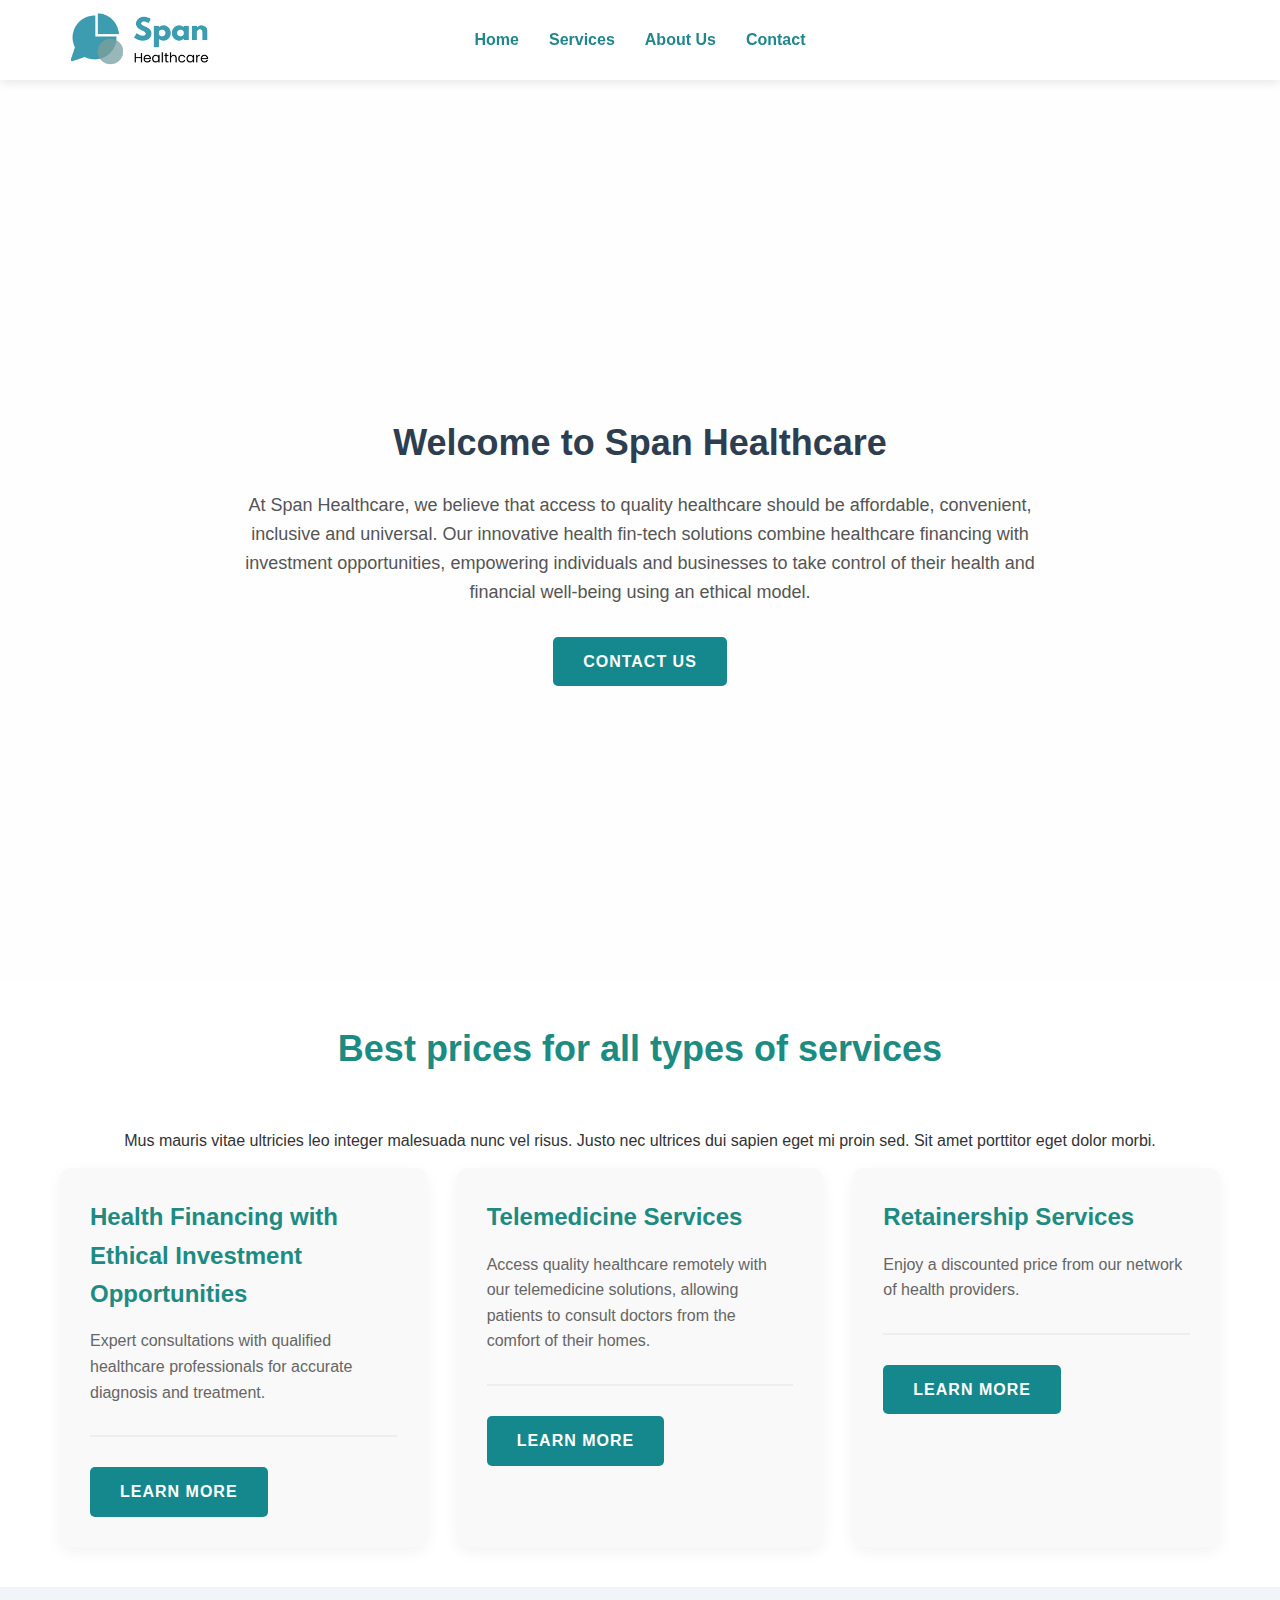
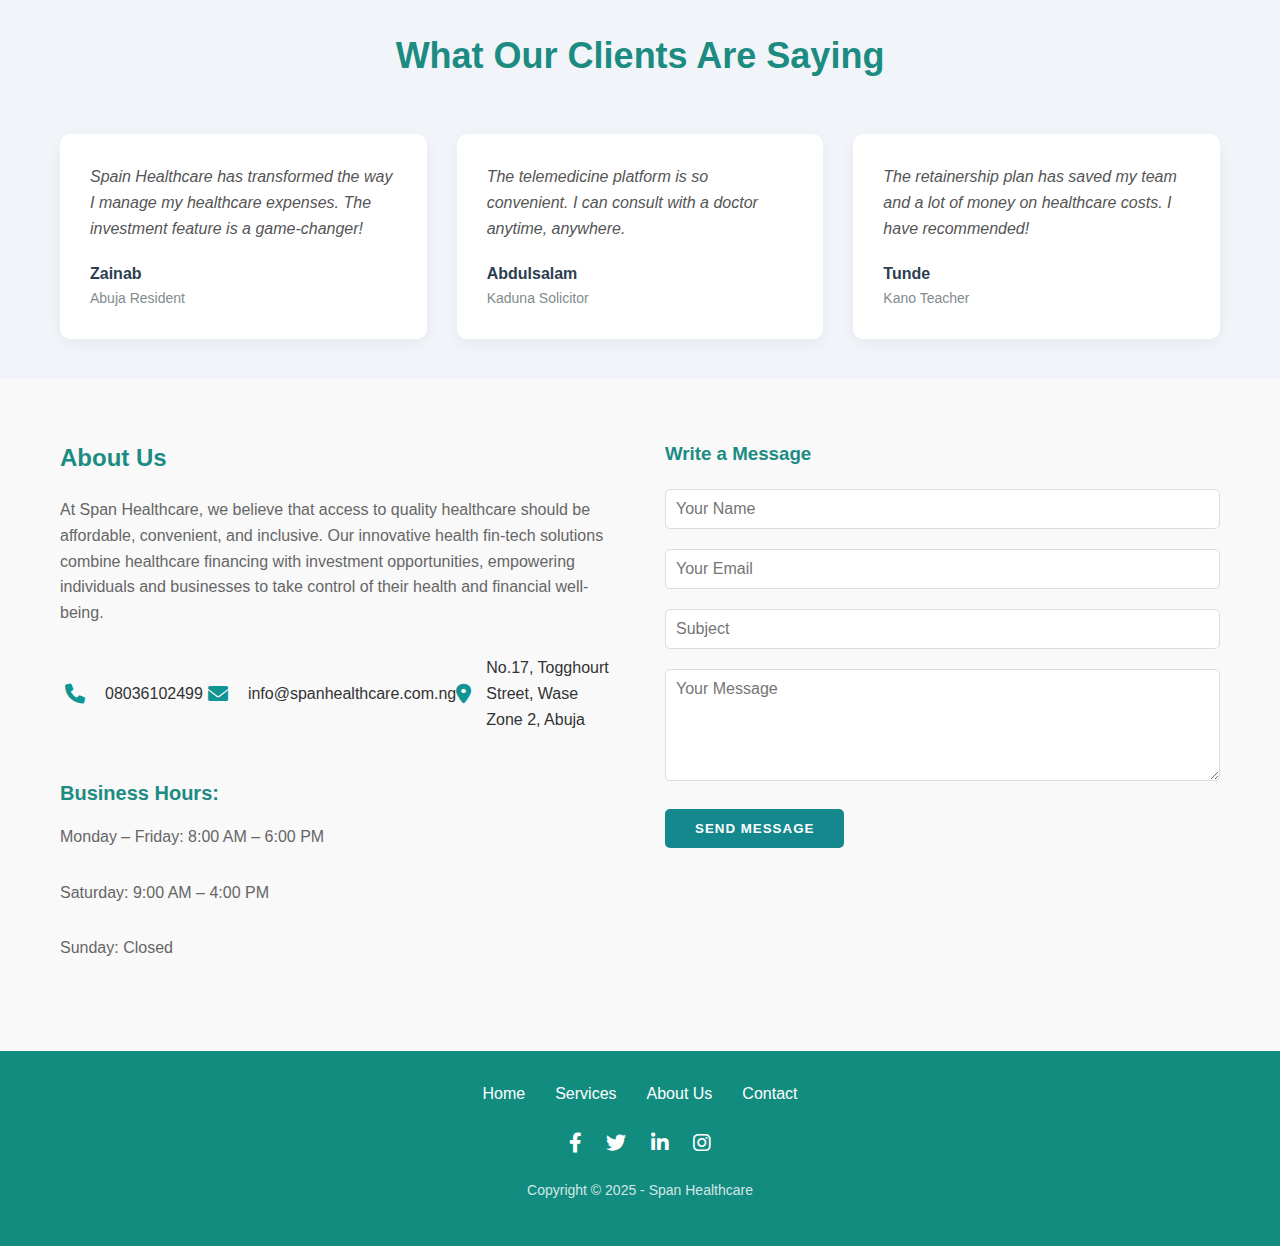
<file: index.html>
<!DOCTYPE html>
<html lang="en">
<head>
    <meta charset="UTF-8">
    <meta name="viewport" content="width=device-width, initial-scale=1.0">
    <title>Span Healthcare - Home</title>
    <link rel="stylesheet" href="styles.css">
    <link rel="stylesheet" href="https://cdnjs.cloudflare.com/ajax/libs/font-awesome/6.0.0-beta3/css/all.min.css">
    <link href="https://fonts.googleapis.com/css2?family=Montserrat:wght@400;700&display=swap" rel="stylesheet">
    <link rel="preconnect" href="https://fonts.googleapis.com">
<link rel="preconnect" href="https://fonts.gstatic.com" crossorigin>
<link href="https://fonts.googleapis.com/css2?family=Montserrat:ital,wght@0,100..900;1,100..900&display=swap" rel="stylesheet">
</head>
<body>
    <header>
        <div class="container nav-container">
            <!-- Logo -->
            <a href="index.html" class="logo">
                <img src="images/span-logo.png" alt="Span Healthcare Logo" class="logo-img">
            </a>
            
            <!-- Desktop Navigation -->
            <nav class="nav-center">
                <ul class="nav-links">
                    <li><a href="index.html">Home</a></li>
                    <li><a href="services.html">Services</a></li>
                    <li><a href="about.html">About Us</a></li>
                    <li><a href="contact.html">Contact</a></li>
                </ul>
            </nav>
            
            <!-- Mobile Menu Toggle -->
            <div class="hamburger">
                <div class="line1"></div>
                <div class="line2"></div>
                <div class="line3"></div>
            </div>
        </div>
    </header>

    <!-- Hero Section -->
    <section id="home" class="hero">
        <div class="container">
            <div class="hero-content">
                <h1>Welcome to Span Healthcare</h1>
                <p>At Span Healthcare, we believe that access to quality healthcare should be affordable, convenient, inclusive and universal. Our innovative health fin-tech solutions combine healthcare financing with investment opportunities, empowering individuals and businesses to take control of their health and financial well-being using an ethical model.</p>
                <a href="#contact" class="btn">Contact Us</a>
            </div>
        </div>
    </section>

    <!-- Services Section -->
    <section id="services" class="services">
        <div class="container">
            <h2>Best prices for all types of services</h2>
            <p class="text-center">Mus mauris vitae ultricies leo integer malesuada nunc vel risus. Justo nec ultrices dui sapien eget mi proin sed. Sit amet porttitor eget dolor morbi.</p>
            
            <div class="service-cards">
                <div class="service-card">
                    <h3>Health Financing with Ethical Investment Opportunities</h3>
                    <p>Expert consultations with qualified healthcare professionals for accurate diagnosis and treatment.</p>
                    <div class="divider"></div>
                    <a href="#health-financing" class="btn">Learn More</a>
                </div>
                
                <div class="service-card">
                    <h3>Telemedicine Services</h3>
                    <p>Access quality healthcare remotely with our telemedicine solutions, allowing patients to consult doctors from the comfort of their homes.</p>
                    <div class="divider"></div>
                    <a href="#telemedicine" class="btn">Learn More</a>
                </div>
                
                <div class="service-card">
                    <h3>Retainership Services</h3>
                    <p>Enjoy a discounted price from our network of health providers.</p>
                    <div class="divider"></div>
                    <a href="#" class="btn">Learn More</a>
                </div>
            </div>
        </div>
    </section>

    <!-- Testimonials Section -->
    <section class="testimonials">
        <div class="container">
            <h2>What Our Clients Are Saying</h2>
            
            <div class="testimonial-cards">
                <div class="testimonial-card">
                    <p>Spain Healthcare has transformed the way I manage my healthcare expenses. The investment feature is a game-changer!</p>
                    <div class="testimonial-author">Zainab</div>
                    <div class="testimonial-role">Abuja Resident</div>
                </div>
                
                <div class="testimonial-card">
                    <p>The telemedicine platform is so convenient. I can consult with a doctor anytime, anywhere.</p>
                    <div class="testimonial-author">Abdulsalam</div>
                    <div class="testimonial-role">Kaduna Solicitor</div>
                </div>
                
                <div class="testimonial-card">
                    <p>The retainership plan has saved my team and a lot of money on healthcare costs. I have recommended!</p>
                    <div class="testimonial-author">Tunde</div>
                    <div class="testimonial-role">Kano Teacher</div>
                </div>
            </div>
        </div>
    </section>

    <!-- Contact Section -->
    <section id="contact" class="contact">
        <div class="container">
            <div class="contact-grid">
                <div class="contact-info">
                    <h3>About Us</h3>
                    <p>At Span Healthcare, we believe that access to quality healthcare should be affordable, convenient, and inclusive. Our innovative health fin-tech solutions combine healthcare financing with investment opportunities, empowering individuals and businesses to take control of their health and financial well-being.</p>
                    
                    <div class="contact-details">
                        <div>
                            <i class="fas fa-phone"></i>
                            <span>08036102499</span>
                        </div>
                        <div>
                            <i class="fas fa-envelope"></i>
                            <span>info@spanhealthcare.com.ng</span>
                        </div>
                        <div>
                            <i class="fas fa-map-marker-alt"></i>
                            <span>No.17, Togghourt Street, Wase Zone 2, Abuja</span>
                        </div>
                    </div>
                    
                    <div class="business-hours">
                        <h4>Business Hours:</h4>
                        <p>Monday – Friday: 8:00 AM – 6:00 PM</p>
                        <p>Saturday: 9:00 AM – 4:00 PM</p>
                        <p>Sunday: Closed</p>
                    </div>
                </div>
                
                <div class="contact-form">
                    <h3>Write a Message</h3>
                    <form>
                        <div class="form-group">
                            <input type="text" placeholder="Your Name" required>
                        </div>
                        <div class="form-group">
                            <input type="email" placeholder="Your Email" required>
                        </div>
                        <div class="form-group">
                            <input type="text" placeholder="Subject">
                        </div>
                        <div class="form-group">
                            <textarea placeholder="Your Message" rows="5" required></textarea>
                        </div>
                        <button type="submit" class="btn">Send Message</button>
                    </form>
                </div>
            </div>
        </div>
    </section>

    <!-- Footer -->
    <footer>
        <div class="container">
            <ul class="footer-links">
                <li><a href="index.html">Home</a></li>
                <li><a href="services.html">Services</a></li>
                <li><a href="about.html">About Us</a></li>
                <li><a href="contact.html">Contact</a></li>
            </ul>
            
            <div class="social-links">
                <a href="#"><i class="fab fa-facebook-f"></i></a>
                <a href="#"><i class="fab fa-twitter"></i></a>
                <a href="#"><i class="fab fa-linkedin-in"></i></a>
                <a href="#"><i class="fab fa-instagram"></i></a>
            </div>
            
            <p class="copyright">Copyright © 2025 - Span Healthcare</p>
        </div>
    </footer>

    <!-- JavaScript -->
    <script src="script.js"></script>
</body>
</html>
</file>
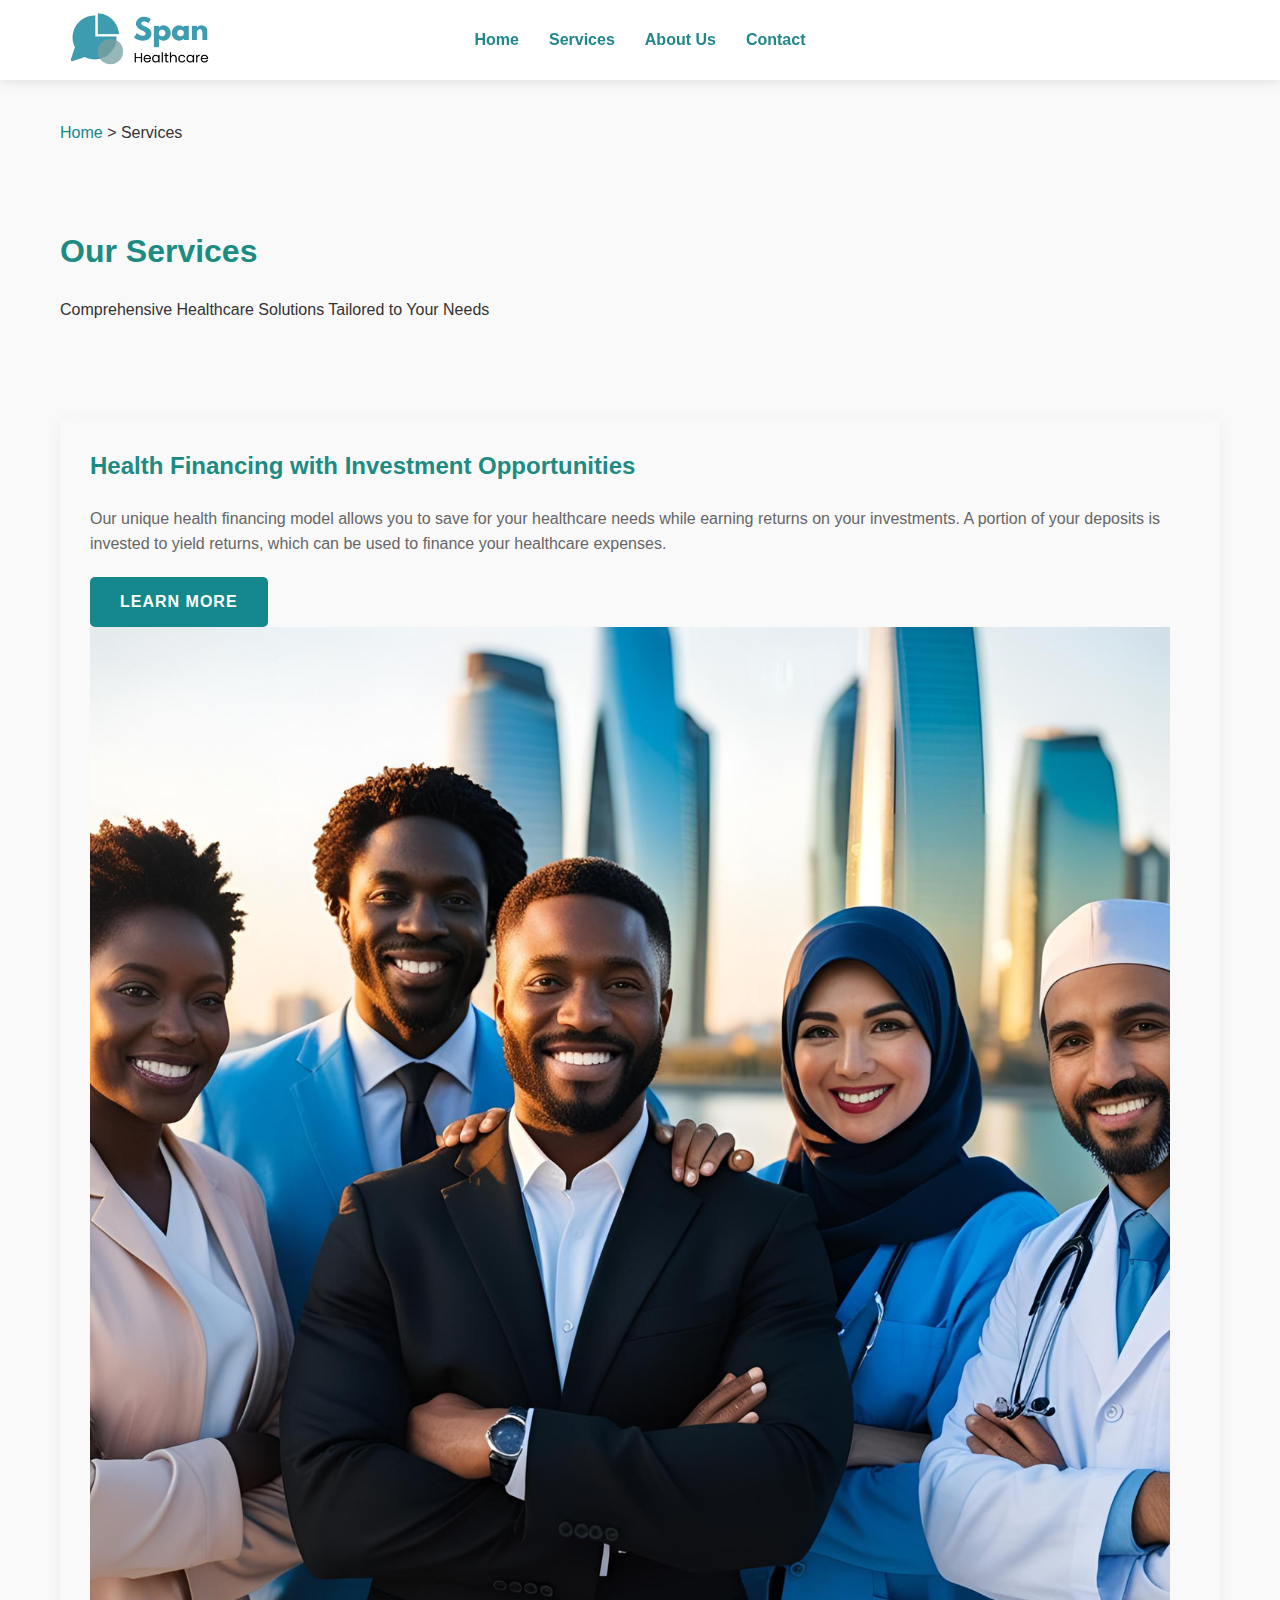
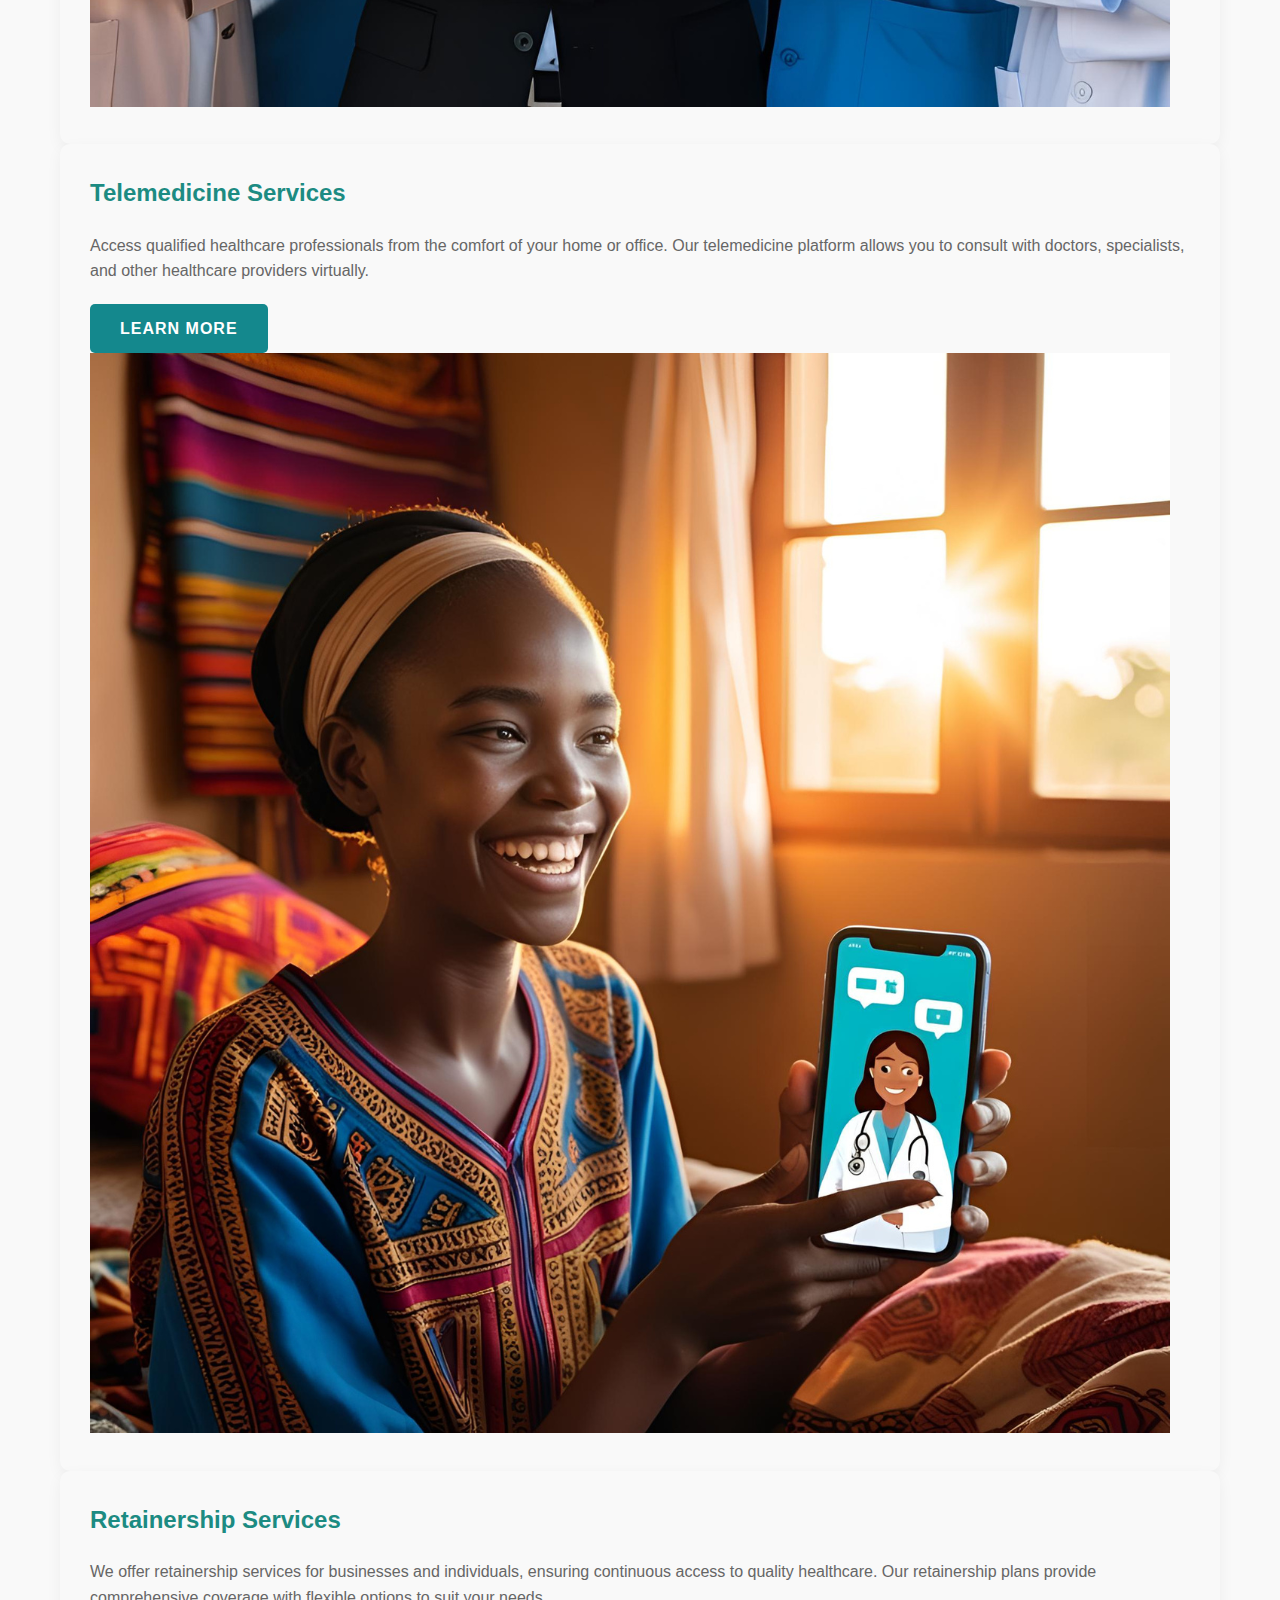
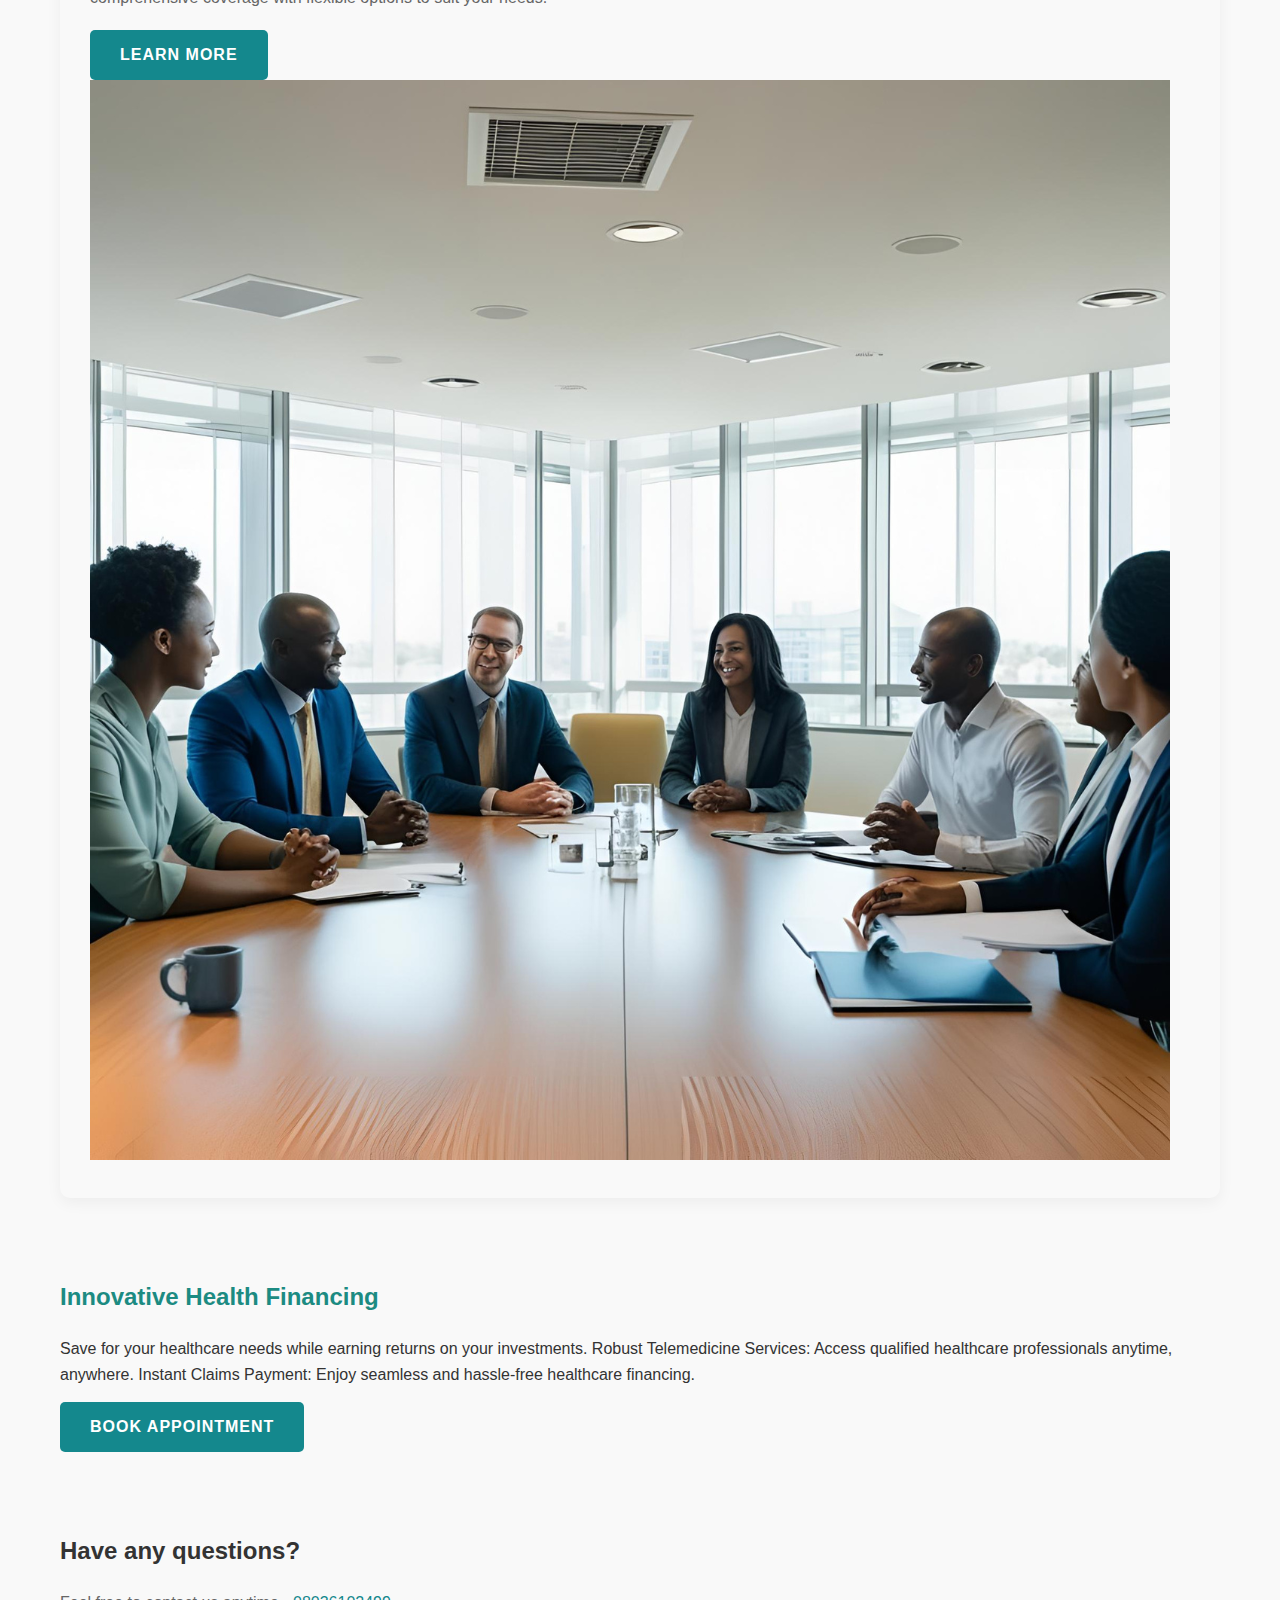
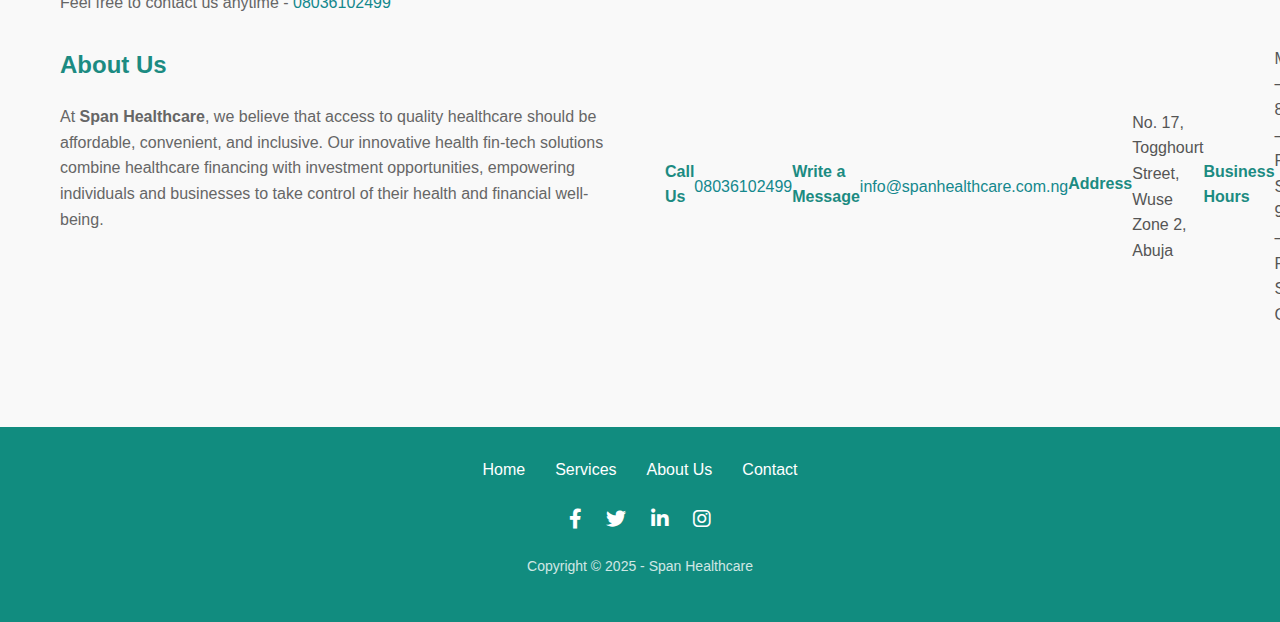
<file: services.html>
<!DOCTYPE html>
<html lang="en">
<head>
    <meta charset="UTF-8">
    <meta name="viewport" content="width=device-width, initial-scale=1.0">
    <title>Our Services | Span Healthcare</title>
    <link rel="stylesheet" href="styles.css">
    <link rel="stylesheet" href="https://cdnjs.cloudflare.com/ajax/libs/font-awesome/6.0.0-beta3/css/all.min.css">
</head>
<body>
    <header>
        <div class="container nav-container">
            <!-- Logo -->
            <a href="index.html" class="logo">
                <img src="images/span-logo.png" alt="Span Healthcare Logo" class="logo-img">
            </a>
            
            <!-- Desktop Navigation -->
            <nav class="nav-center">
                <ul class="nav-links">
                    <li><a href="index.html">Home</a></li>
                    <li><a href="services.html">Services</a></li>
                    <li><a href="about.html">About Us</a></li>
                    <li><a href="contact.html">Contact</a></li>
                </ul>
            </nav>
            
            <!-- Mobile Menu Toggle -->
            <div class="hamburger">
                <div class="line1"></div>
                <div class="line2"></div>
                <div class="line3"></div>
            </div>
        </div>
    </header>

    <!-- Breadcrumb -->
    <section class="breadcrumb">
        <div class="container">
            <a href="index.html">Home</a> > <span>Services</span>
        </div>
    </section>

    <!-- Services Hero -->
    <section class="services-hero">
        <div class="container">
            <h1>Our Services</h1>
            <p class="subtitle">Comprehensive Healthcare Solutions Tailored to Your Needs</p>
        </div>
    </section>

    <!-- Services Grid -->
    <section class="services-grid">
        <div class="container">
            <div class="service-card">
                <div class="service-content">
                    <h2>Health Financing with Investment Opportunities</h2>
                    <p>Our unique health financing model allows you to save for your healthcare needs while earning returns on your investments. A portion of your deposits is invested to yield returns, which can be used to finance your healthcare expenses.</p>
                    <a href="#" class="btn">Learn More</a>
                </div>
                <div class="service-image">
                    <img src="images/Healthcare.png" alt="Health Financing">
                </div>
            </div>
            
            <div class="service-card reverse">
                <div class="service-content">
                    <h2>Telemedicine Services</h2>
                    <p>Access qualified healthcare professionals from the comfort of your home or office. Our telemedicine platform allows you to consult with doctors, specialists, and other healthcare providers virtually.</p>
                    <a href="#" class="btn">Learn More</a>
                </div>
                <div class="service-image">
                    <img src="images/telemedicine.png" alt="Telemedicine">
                </div>
            </div>
            
            <div class="service-card">
                <div class="service-content">
                    <h2>Retainership Services</h2>
                    <p>We offer retainership services for businesses and individuals, ensuring continuous access to quality healthcare. Our retainership plans provide comprehensive coverage with flexible options to suit your needs.</p>
                    <a href="#" class="btn">Learn More</a>
                </div>
                <div class="service-image">
                    <img src="images/rship.png" alt="Retainership Services">
                </div>
            </div>
        </div>
    </section>

    <!-- CTA Section -->
    <section class="cta-section">
        <div class="container">
            <h2>Innovative Health Financing</h2>
            <p>Save for your healthcare needs while earning returns on your investments. Robust Telemedicine Services: Access qualified healthcare professionals anytime, anywhere. Instant Claims Payment: Enjoy seamless and hassle-free healthcare financing.</p>
            <a href="contact.html" class="btn">BOOK APPOINTMENT</a>
        </div>
    </section>

    <!-- Contact Info -->
    <section class="contact-info">
        <div class="container">
            <h2>Have any questions?</h2>
            <p class="contact-subtitle">Feel free to contact us anytime - <a href="tel:08036102499">08036102499</a></p>
            
            <div class="contact-grid">
                <div class="about-us">
                    <h3>About Us</h3>
                    <p>At <strong>Span Healthcare</strong>, we believe that access to quality healthcare should be affordable, convenient, and inclusive. Our innovative health fin-tech solutions combine healthcare financing with investment opportunities, empowering individuals and businesses to take control of their health and financial well-being.</p>
                </div>
                
                <div class="contact-details">
                    <div class="contact-column">
                        <h4>Call Us</h4>
                        <p><a href="tel:08036102499">08036102499</a></p>
                        
                        <h4>Write a Message</h4>
                        <p><a href="mailto:info@spanhealthcare.com.ng">info@spanhealthcare.com.ng</a></p>
                    </div>
                    
                    <div class="contact-column">
                        <h4>Address</h4>
                        <p>No. 17, Togghourt Street, Wuse Zone 2, Abuja</p>
                        
                        <h4>Business Hours</h4>
                        <p>Monday – Friday: 8:00 AM – 6:00 PM<br>
                        Saturday: 9:00 AM – 4:00 PM<br>
                        Sunday: Closed</p>
                    </div>
                </div>
            </div>
        </div>
    </section>

    <!-- Footer -->
    <footer>
        <div class="container">
            <ul class="footer-links">
                <li><a href="index.html">Home</a></li>
                <li><a href="services.html">Services</a></li>
                <li><a href="about.html">About Us</a></li>
                <li><a href="contact.html">Contact</a></li>
            </ul>
            
            <div class="social-links">
                <a href="#"><i class="fab fa-facebook-f"></i></a>
                <a href="#"><i class="fab fa-twitter"></i></a>
                <a href="#"><i class="fab fa-linkedin-in"></i></a>
                <a href="#"><i class="fab fa-instagram"></i></a>
            </div>
            
            <p class="copyright">Copyright © 2025 - Span Healthcare</p>
        </div>
    </footer>

    <!-- JavaScript -->
    <script src="script.js"></script>
</body>
</html>
</file>
<file: styles.css>
/* Global Styles */
* {
    margin: 0;
    padding: 0;
    box-sizing: border-box;
    font-family: 'Segoe UI', Tahoma, Geneva, Verdana, sans-serif;
}

body {
    line-height: 1.6;
    color: #333;
    background-color: #f9f9f9;
    padding-top: 80px;
    font-family: 'Montserrat', sans-serif;
}

.container {
    width: 100%;
    max-width: 1200px;
    margin: 0 auto;
    padding: 0 20px;
}

section {
    padding: 60px 0;
}

h1, h2, h3, h4 {
    margin-bottom: 20px;
    color: #1c8b82;
}

p {
    margin-bottom: 15px;
}

a {
    text-decoration: none;
    color: #14888d;
    transition: all 0.3s ease;
}

a:hover {
    color: #14888d;
}

.btn {
    display: inline-block;
    padding: 12px 30px;
    background-color: #14888d;
    color: white;
    border-radius: 5px;
    font-weight: 600;
    text-transform: uppercase;
    letter-spacing: 1px;
    transition: all 0.3s ease;
    border: none;
    cursor: pointer;
}

.btn:hover {
    background-color: #14888d;
    transform: translateY(-3px);
    box-shadow: 0 5px 15px rgba(0, 0, 0, 0.1);
}

.text-center {
    text-align: center;
}

/* Header & Navigation */
header {
    background-color: white;
    box-shadow: 0 2px 10px rgba(0, 0, 0, 0.1);
    position: fixed;
    width: 100%;
    top: 0;
    z-index: 1000;
    height: 80px;
}

.nav-container {
    display: flex;
    justify-content: space-between;
    align-items: center;
    padding: 15px 20px;
    max-width: 1200px;
    margin: 0 auto;
    position: relative;
    height: 100%;
}

.logo {
    position: absolute;
    left: 20px;
    top: 50%;
    transform: translateY(-50%);
    z-index: 1000;
    height: 100%;
    display: flex;
    align-items: center;
}

.logo-img {
    width: 180px;
    height: auto;
    transition: all 0.3s ease;
}

.logo-img:hover {
    transform: scale(1.05);
}

.nav-center {
    display: flex;
    position: absolute;
    left: 50%;
    transform: translateX(-50%);
}

.nav-links {
    display: flex;
    list-style: none;
    margin: 0;
    padding: 0;
    gap: 30px;
}

.nav-links li {
    margin-left: 0 15px;
}

.nav-links a {
    color: #21878c;
    font-weight: 600;
    position: relative;
    white-space: nowrap;
}

.nav-links a:after {
    content: '';
    position: absolute;
    width: 0;
    height: 2px;
    background: #14888d;
    bottom: -5px;
    left: 0;
    transition: width 0.3s;
}

.nav-links a:hover:after {
    width: 100%;
}

.hamburger {
    display: none;
    cursor: pointer;
    z-index: 1001;
    transition: all 0.3s ease;
}

.hamburger div {
    width: 25px;
    height: 3px;
    background-color: #338285;
    margin: 5px;
    transition: all 0.3s ease;
}

.hamburger.toggle .line1 {
    transform: rotate(-45deg) translate(-5px, 6px);
}

.hamburger.toggle .line2 {
    opacity: 0;
}

.hamburger.toggle .line3 {
    transform: rotate(45deg) translate(-5px, -6px);
}

/* Mobile Navigation */
@media (max-width: 768px) {
    header {
        height: 70px;
    }
    
    .nav-links {
        position: fixed;
        top: 70px;
        left: 0;
        width: 100%;
        height: calc(100vh - 70px);
        background: white;
        flex-direction: column;
        align-items: center;
        justify-content: flex-start;
        padding: 30px 20px;
        transform: translateX(100%);
        transition: transform 0.3s ease-in-out;
        z-index: 999;
        margin: 0;
        overflow-y: auto;
    }
    
    .nav-links.active {
        transform: translateX(0);
    }
    
    .nav-links li {
        width: 100%;
        text-align: center;
        opacity: 0;
        transform: translateX(20px);
        transition: all 0.4s ease;
        margin: 10px 0;
    }
    
    .nav-links.active li {
        opacity: 1;
        transform: translateX(0);
    }
    
    .nav-links a {
        display: block;
        padding: 12px;
        font-size: 1.1rem;
        color: #333;
        width: 100%;
    }
    
    .nav-container {
        padding: 10px 15px;
        justify-content: flex-end;
    }
    
    .logo {
        position: absolute;
        left: 15px;
        top: 50%;
        transform: translateY(-50%);
        z-index: 1001;
        margin: 0;
    }
    
    .logo-img {
        width: 150px;
    }
    
    .nav-center {
        position: static;
        transform: none;
        width: 100%;
    }
    
    .hamburger {
        display: block;
        position: relative;
        right: 0;
        z-index: 1001;
    }
    
    .logo span {
        display: none;
    }
}

/* Hero Section */
.hero {
    background: linear-gradient(rgba(255, 255, 255, 0.9), rgba(255, 255, 255, 0.9)), url('https://images.unsplash.com/photo-1579621970563-ebec7560ff3e?ixlib=rb-1.2.1&auto=format&fit=crop&w=1351&q=80');
    background-size: cover;
    background-position: center;
    height: 100vh;
    display: flex;
    align-items: center;
    text-align: center;
    padding-top: 80px;
}

.hero-content {
    max-width: 800px;
    margin: 0 auto;
}

.hero h1 {
    font-size: 48px;
    margin-bottom: 20px;
    color: #2c3e50;
}

.hero p {
    font-size: 20px;
    margin-bottom: 30px;
    color: #555;
}

/* Services Section */
.services {
    background-color: white;
}

.services h2 {
    text-align: center;
    font-size: 36px;
    margin-bottom: 50px;
}

.service-cards {
    display: grid;
    grid-template-columns: repeat(auto-fit, minmax(300px, 1fr));
    gap: 30px;
}

.service-card {
    background-color: #f9f9f9;
    border-radius: 10px;
    padding: 30px;
    box-shadow: 0 5px 15px rgba(0, 0, 0, 0.05);
    transition: all 0.3s ease;
}

.service-card:hover {
    transform: translateY(-10px);
    box-shadow: 0 15px 30px rgba(0, 0, 0, 0.1);
}

.service-card h3 {
    font-size: 24px;
    margin-bottom: 15px;
}

.service-card p {
    margin-bottom: 20px;
    color: #666;
}

.divider {
    height: 2px;
    background-color: #eee;
    margin: 30px 0;
}

/* Testimonials Section */
.testimonials {
    background-color: #f1f5f9;
}

.testimonials h2 {
    text-align: center;
    font-size: 36px;
    margin-bottom: 50px;
}

.testimonial-cards {
    display: grid;
    grid-template-columns: repeat(auto-fit, minmax(300px, 1fr));
    gap: 30px;
}

.testimonial-card {
    background-color: white;
    border-radius: 10px;
    padding: 30px;
    box-shadow: 0 5px 15px rgba(0, 0, 0, 0.05);
}

.testimonial-card p {
    font-style: italic;
    margin-bottom: 20px;
    color: #555;
}

.testimonial-author {
    font-weight: 600;
    color: #2c3e50;
}

.testimonial-role {
    color: #7f8c8d;
    font-size: 14px;
}

/* Features Sections */
.feature-section {
    padding: 80px 0;
    background-color: white;
}

.feature-content {
    display: grid;
    grid-template-columns: 1fr 1fr;
    gap: 50px;
    align-items: center;
}

.feature-image {
    border-radius: 10px;
    overflow: hidden;
    box-shadow: 0 15px 30px rgba(0, 0, 0, 0.1);
}

.feature-image img {
    width: 100%;
    height: auto;
    display: block;
}

.feature-text h2 {
    font-size: 36px;
    margin-bottom: 20px;
}

.feature-text ul {
    list-style: none;
    margin-bottom: 30px;
}

.feature-text ul li {
    margin-bottom: 15px;
    position: relative;
    padding-left: 30px;
}

.feature-text ul li:before {
    content: '\f00c';
    font-family: 'Font Awesome 5 Free';
    font-weight: 900;
    position: absolute;
    left: 0;
    color: #3498db;
}

/* Stats Section */
.stats {
    background: linear-gradient(rgba(30, 183, 192, 0.9), rgba(52, 152, 219, 0.9)), url('https://images.unsplash.com/photo-1576091160550-2173dba999ef?ixlib=rb-1.2.1&auto=format&fit=crop&w=1350&q=80');
    background-size: cover;
    background-position: center;
    color: white;
    text-align: center;
    padding: 80px 0;
}

.stats h2 {
    margin-bottom: 50px;
    color: white;
}

.stats-grid {
    display: grid;
    grid-template-columns: repeat(auto-fit, minmax(200px, 1fr));
    gap: 30px;
}

.stat-item h3 {
    font-size: 48px;
    margin-bottom: 10px;
}

.stat-item p {
    font-size: 18px;
    opacity: 0.9;
}

/* Contact Section */
.contact {
    background-color: #f9f9f9;
}

.contact-grid {
    display: grid;
    grid-template-columns: repeat(auto-fit, minmax(300px, 1fr));
    gap: 50px;
}

.contact-info h3 {
    font-size: 24px;
    margin-bottom: 20px;
}

.contact-info p {
    margin-bottom: 30px;
}

.contact-details {
    margin-bottom: 30px;
}

.contact-details div {
    display: flex;
    align-items: center;
    margin-bottom: 15px;
}

.contact-details i {
    margin-right: 15px;
    color: #109595;
    font-size: 20px;
    width: 30px;
    text-align: center;
}

.business-hours h4 {
    font-size: 20px;
    margin-bottom: 15px;
}

.business-hours p {
    margin-bottom: 5px;
}

/* Footer */
footer {
    background-color: #118c7f;
    color: white;
    padding: 30px 0;
    text-align: center;
}

.footer-links {
    display: flex;
    justify-content: center;
    list-style: none;
    margin-bottom: 20px;
}

.footer-links li {
    margin: 0 15px;
}

.footer-links a {
    color: white;
}

.footer-links a:hover {
    color: #1a94ac;
}

.social-links {
    margin-bottom: 20px;
}

.social-links a {
    display: inline-block;
    margin: 0 10px;
    color: white;
    font-size: 20px;
}

.social-links a:hover {
    color: #24909a;
}

.copyright {
    font-size: 14px;
    opacity: 0.8;
}

/* Form Styles */
.form-group {
    margin-bottom: 20px;
}

.form-group input,
.form-group textarea {
    width: 100%;
    padding: 12px;
    border: 1px solid #ddd;
    border-radius: 5px;
    font-size: 16px;
}

.form-group textarea {
    resize: vertical;
}

/* Responsive Styles */
@media (max-width: 992px) {
    .feature-content {
        grid-template-columns: 1fr;
    }

    .feature-image {
        order: -1;
    }
    .logo span {
        font-size: 20px;
    }
}
@media (max-width: 768px) {
    header {
        height: 70px;
    }
    
    .nav-links {
        position: fixed;
        top: 70px;
        left: 0;
        width: 100%;
        height: calc(100vh - 70px);
        background: white;
        flex-direction: column;
        align-items: center;
        justify-content: flex-start;
        padding: 30px 20px;
        transform: translateX(100%);
        transition: transform 0.3s ease-in-out;
        z-index: 999;
        margin: 0;
        overflow-y: auto;
    }
    
    .nav-links.active {
        transform: translateX(0);
    }
    
    .nav-links li {
        width: 100%;
        text-align: center;
        opacity: 0;
        transform: translateX(20px);
        transition: all 0.4s ease;
        margin: 10px 0;
    }
    
    .nav-links.active li {
        opacity: 1;
        transform: translateX(0);
    }
    
    .nav-links a {
        display: block;
        padding: 12px;
        font-size: 1.1rem;
        color: #333;
        width: 100%;
    }
    
    @keyframes navLinkFade {
        from {
            opacity: 0;
            transform: translateX(50px);
        }
        to {
            opacity: 1;
            transform: translateX(0);
        }
    }

    .nav-container {
        padding: 10px 15px;
        justify-content: flex-end;
    }
    
    .logo {
        position: absolute;
        left: 15px;
        top: 50%;
        transform: translateY(-50%);
        z-index: 1001;
        margin: 0;
    }
    
    .logo-img {
        width: 150px;
    }
    
    .nav-center {
        position: static;
        transform: none;
        width: 100%;
    }
    
    .hamburger {
        display: block;
        position: relative;
        right: 0;
        z-index: 1001;
    }
    
    .logo span {
        display: none;
    }
}
    .hero h1 {
        font-size: 36px;
    }

    .hero p {
        font-size: 18px;
    }

    section {
        padding: 40px 0;
    }

@media (max-width: 576px) {
    .hero h1 {
        font-size: 28px;
    }

    .hero p {
        font-size: 16px;
    }

    .btn {
        padding: 10px 20px;
        font-size: 14px;
    }

    .feature-text h2 {
        font-size: 28px;
    }

    .footer-links {
        flex-direction: column;
    }

    .footer-links li {
        margin: 5px 0;
    }
}

@keyframes navLinkFade {
    from {
        opacity: 0;
        transform: translateX(50px);
    }
    to {
        opacity: 1;
        transform: translateX(0);
    }
}

/* Contact Page Styles */

.contact {
    padding: 60px 0;
    background-color: #f9f9f9f9;
}

.contact-info h2 {
    margin-bottom: 20px;
    color: #333;
}

.contact-info p {
    margin-bottom: 30px;
    color: #666;
}

.contact-details {
    display: flex;
    justify-content: space-between;
    margin-bottom: 30px;
}

.contact-column {
    flex: 1;
}

.contact-column h3 {
    font-size: 18px;
    margin-bottom: 10px;
    color: #333;
}

.contact-column p {
    margin-bottom: 15px;
    color: #555;
}

.contact-form h2 {
    margin-bottom: 30px;
    color: #333;
}

.form-group {
    margin-bottom: 20px;
}

.form-group label {
    display: block;
    margin-bottom: 5px;
    color: #333;
}

.form-group input,
.form-group select,
.form-group textarea {
    width: 100%;
    padding: 10px;
    border: 1px solid #ddd;
    border-radius: 5px;
    font-size: 16px;
}

.form-group textarea {
    resize: vertical;
}

.btn {
    display: inline-block;
    padding: 12px 30px;
    background-color: #14888d;
    color: white;
    border-radius: 5px;
    font-weight: 600;
    text-transform: uppercase;
    letter-spacing: 1px;
    transition: all 0.3s ease;
    border: none;
    cursor: pointer;
}

.btn:hover {
    background-color: #14888d;
    transform: translateY(-3px);
    box-shadow: 0 5px 15px rgba(0, 0, 0, 0.1);
}
</file>
